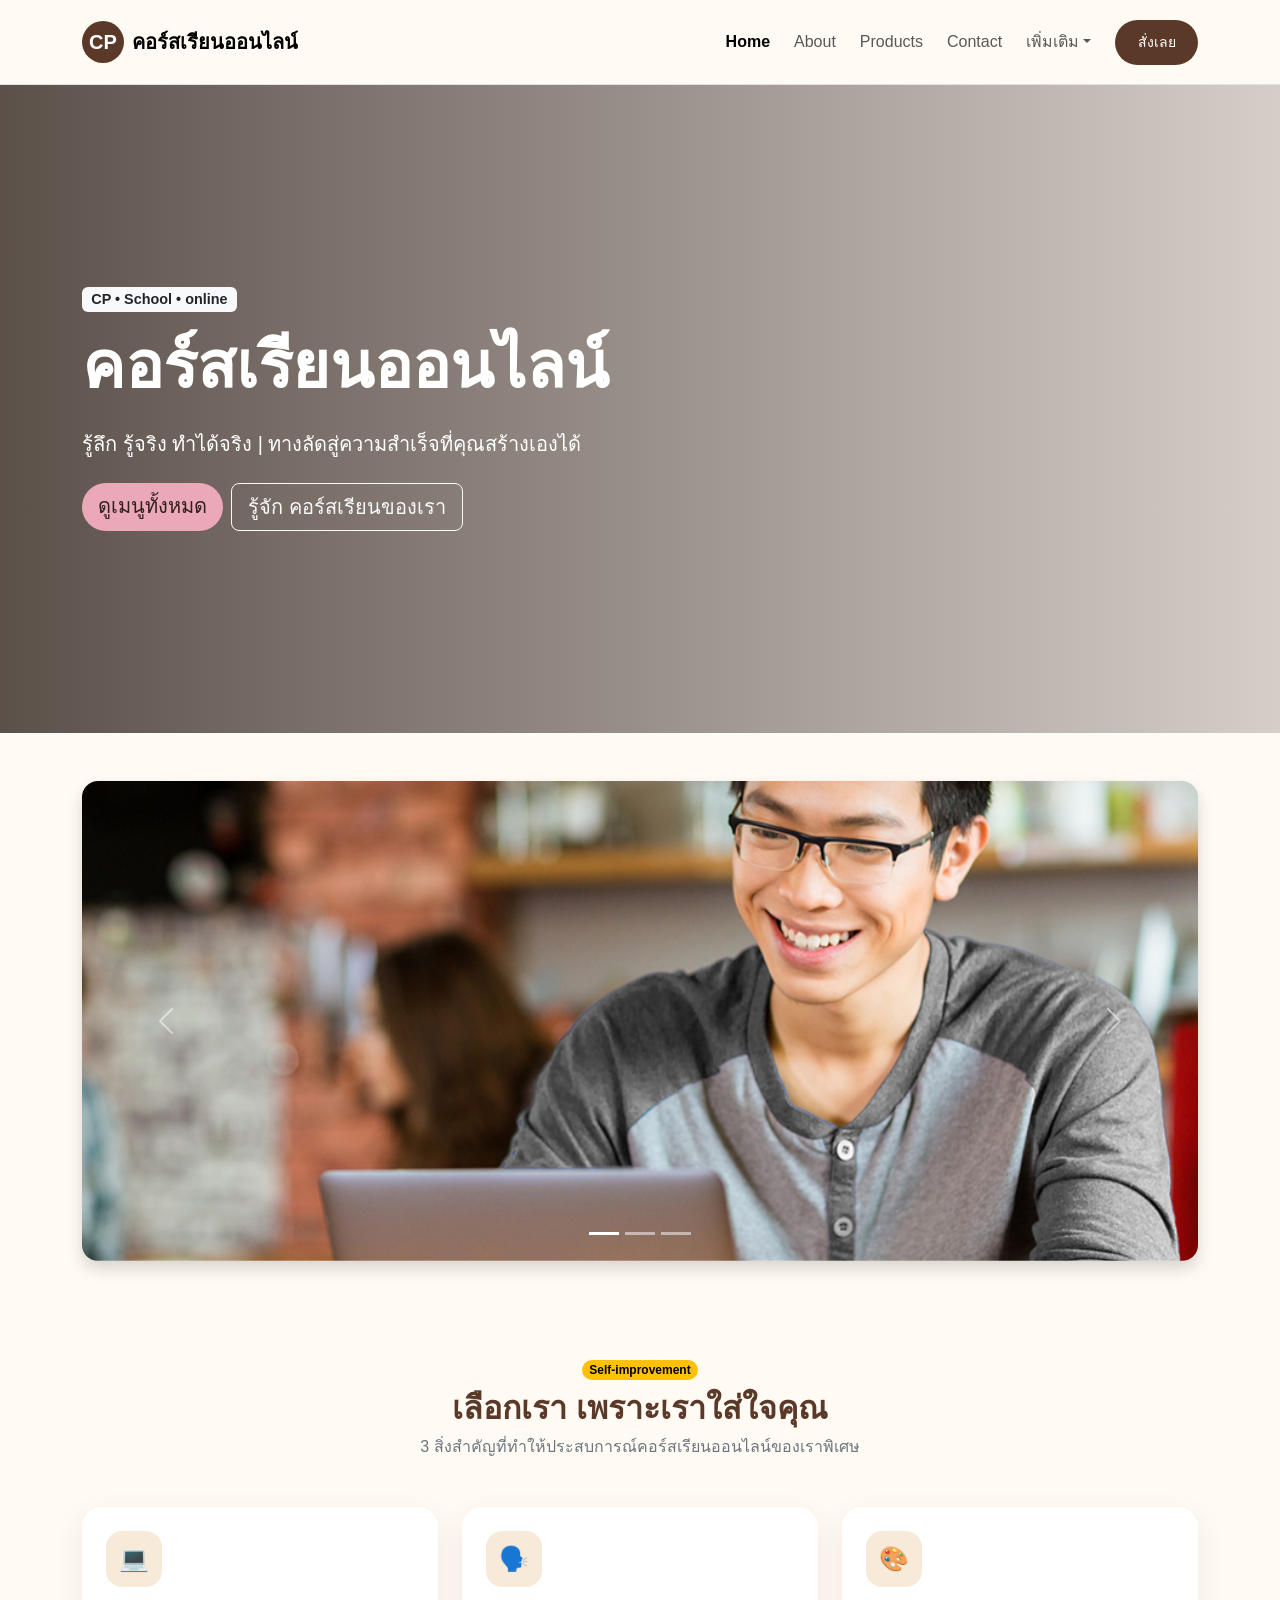
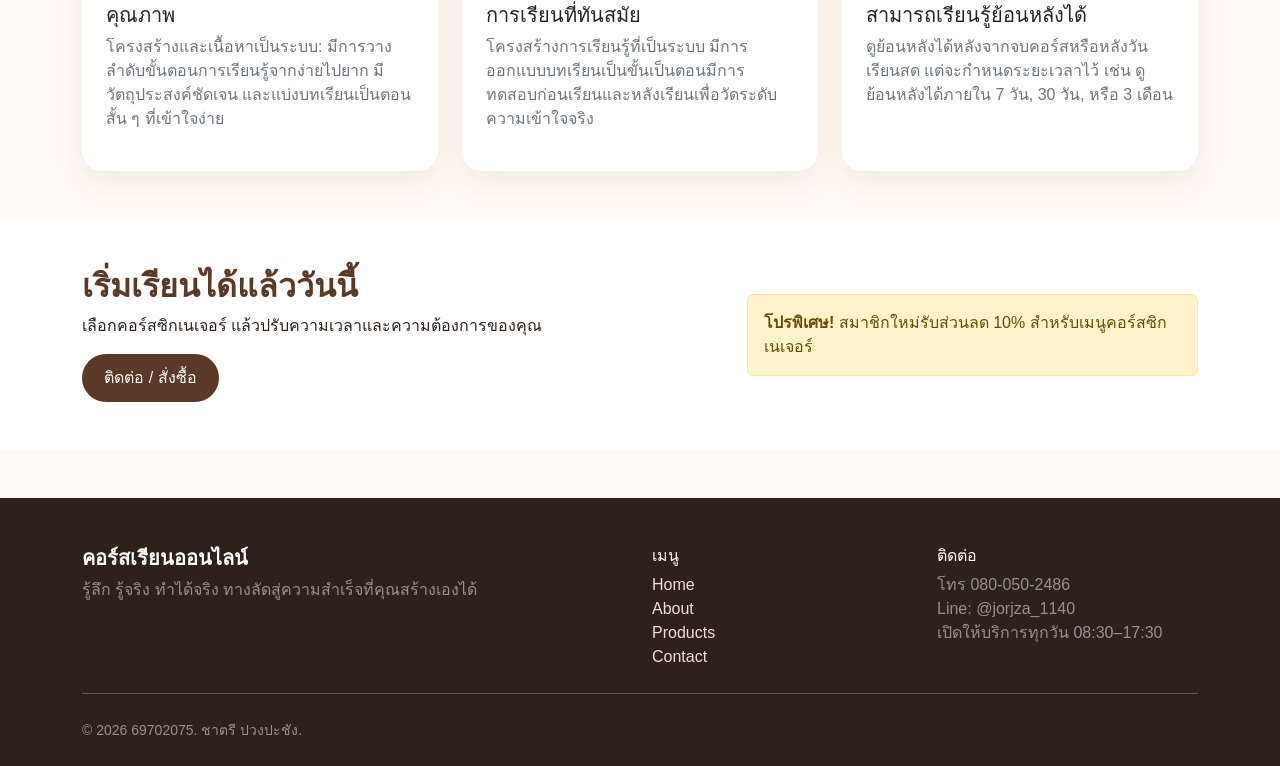
<file: index.html>
<!doctype html>
<html lang="th">

<head>
  <meta charset="utf-8">
  <meta name="viewport" content="width=device-width, initial-scale=1">
  <title>Home | คอร์สเรียนออนไลน์</title>
  <link href="https://cdn.jsdelivr.net/npm/bootstrap@5.3.3/dist/css/bootstrap.min.css" rel="stylesheet">
  <link rel="stylesheet" href="css/style.css">
</head>

<body>

  <nav class="navbar navbar-expand-lg sticky-top border-bottom">
    <div class="container py-2">
      <a class="navbar-brand fw-bold d-flex align-items-center" href="index.html" data-page="index.html">
        <span class="brand-bubble">CP</span> คอร์สเรียนออนไลน์
      </a>
      <button class="navbar-toggler" type="button" data-bs-toggle="collapse" data-bs-target="#mainNav"
        aria-controls="mainNav" aria-expanded="false" aria-label="เปิดเมนู">
        <span class="navbar-toggler-icon"></span>
      </button>
      <div class="collapse navbar-collapse" id="mainNav">
        <ul class="navbar-nav ms-auto align-items-lg-center gap-lg-2">
          <li class="nav-item"><a class="nav-link active fw-semibold" href="index.html" data-page="index.html"
              aria-current="page">Home</a></li>
          <li class="nav-item"><a class="nav-link" href="about.html" data-page="about.html">About</a></li>
          <li class="nav-item"><a class="nav-link" href="services.html" data-page="services.html">Products</a></li>
          <li class="nav-item"><a class="nav-link" href="contact.html" data-page="contact.html">Contact</a></li>
          <li class="nav-item dropdown">
            <a class="nav-link dropdown-toggle" href="#" role="button" data-bs-toggle="dropdown">เพิ่มเติม</a>
            <ul class="dropdown-menu dropdown-menu-end">
              <li><a class="dropdown-item" href="services.html" data-page="services.html">เมนูแนะนำ</a></li>
              <li><a class="dropdown-item" href="contact.html" data-page="contact.html">สั่งซื้อ / ติดต่อ</a></li>
            </ul>
          </li>
          <li class="nav-item ms-lg-2"><a class="btn btn-boba btn-sm" href="contact.html"
              data-page="contact.html">สั่งเลย</a></li>
        </ul>
      </div>
    </div>
  </nav>


  <section class="hero">
    <div class="container py-5">
      <div class="col-lg-7">
        <span class="badge text-bg-light text-dark mb-3">CP • School • online</span>
        <h1 class="display-3 fw-bold">คอร์สเรียนออนไลน์</h1>
        <p class="lead my-4">รู้ลึก รู้จริง ทำได้จริง | ทางลัดสู่ความสำเร็จที่คุณสร้างเองได้</p>
        <div class="d-flex gap-2 flex-wrap">
          <a class="btn btn-pink btn-lg" href="services.html" data-page="services.html">ดูเมนูทั้งหมด</a>
          <button class="btn btn-outline-light btn-lg" data-bs-toggle="modal" data-bs-target="#welcomeModal">รู้จัก คอร์สเรียนของเรา
          </button>
        </div>
      </div>
    </div>
  </section>

  <section class="py-5">
    <div class="container">
      <div id="teaCarousel" class="carousel slide rounded-4 overflow-hidden shadow" data-bs-ride="carousel">
        <div class="carousel-indicators"><button type="button" data-bs-target="#teaCarousel" data-bs-slide-to="0"
            class="active"></button><button type="button" data-bs-target="#teaCarousel"
            data-bs-slide-to="1"></button><button type="button" data-bs-target="#teaCarousel"
            data-bs-slide-to="2"></button></div>
        <div class="carousel-inner">
          <div class="carousel-item active"><img
              src="images/Skilllane-Thumbnail.png"
              class="d-block w-100" alt="ชาดำเย็นไข่มุก"></div>
          <div class="carousel-item"><img
              src="images/istock-1218529124.jpg"
              class="d-block w-100" alt="ชานมโกโก้ไข่มุก"></div>
          <div class="carousel-item"><img
              src="images/best-free-online-courses.jpg"
              class="d-block w-100" alt="ชานมไข่มุก"></div>
        </div>
        <button class="carousel-control-prev" type="button" data-bs-target="#teaCarousel" data-bs-slide="prev"><span
            class="carousel-control-prev-icon"></span></button>
        <button class="carousel-control-next" type="button" data-bs-target="#teaCarousel" data-bs-slide="next"><span
            class="carousel-control-next-icon"></span></button>
      </div>
    </div>
  </section>

  <section class="py-5">
    <div class="container">
      <div class="text-center mb-5"><span class="badge rounded-pill text-bg-warning">Self-improvement</span>
        <h2 class="section-title mt-2">เลือกเรา เพราะเราใส่ใจคุณ</h2>
        <p class="text-secondary">3 สิ่งสำคัญที่ทำให้ประสบการณ์คอร์สเรียนออนไลน์ของเราพิเศษ</p>
      </div>
      <div class="row g-4">
        <div class="col-md-4">
          <div class="card h-100 p-4">
            <div class="feature-icon mb-3">💻</div>
            <h5>คุณภาพ</h5>
            <p class="text-secondary">โครงสร้างและเนื้อหาเป็นระบบ: มีการวางลำดับขั้นตอนการเรียนรู้จากง่ายไปยาก มีวัตถุประสงค์ชัดเจน และแบ่งบทเรียนเป็นตอนสั้น ๆ ที่เข้าใจง่าย</p>
          </div>
        </div>
        <div class="col-md-4">
          <div class="card h-100 p-4">
            <div class="feature-icon mb-3">🗣️</div>
            <h5>การเรียนที่ทันสมัย</h5>
            <p class="text-secondary">โครงสร้างการเรียนรู้ที่เป็นระบบ มีการออกแบบบทเรียนเป็นขั้นเป็นตอนมีการทดสอบก่อนเรียนและหลังเรียนเพื่อวัดระดับความเข้าใจจริง</p>
          </div>
        </div>
        <div class="col-md-4">
          <div class="card h-100 p-4">
            <div class="feature-icon mb-3">🎨</div>
            <h5>สามารถเรียนรู้ย้อนหลังได้</h5>
            <p class="text-secondary">ดูย้อนหลังได้หลังจากจบคอร์สหรือหลังวันเรียนสด แต่จะกำหนดระยะเวลาไว้ เช่น ดูย้อนหลังได้ภายใน 7 วัน, 30 วัน, หรือ 3 เดือน</p>
          </div>
        </div>
      </div>
    </div>
  </section>

  <section class="py-5 bg-white">
    <div class="container">
      <div class="row align-items-center g-4">
        <div class="col-lg-7">
          <h2 class="section-title">เริ่มเรียนได้แล้ววันนี้</h2>
          <p>เลือกคอร์สซิกเนเจอร์ แล้วปรับความเวลาและความต้องการของคุณ</p><a href="contact.html"
            data-page="contact.html" class="btn btn-boba">ติดต่อ / สั่งซื้อ</a>
        </div>
        <div class="col-lg-5">
          <div class="alert alert-warning mb-0"><strong>โปรพิเศษ!</strong> สมาชิกใหม่รับส่วนลด 10% สำหรับเมนูคอร์สซิกเนเจอร์
          </div>
        </div>
      </div>
    </div>
  </section>

  <div class="modal fade" id="welcomeModal" tabindex="-1" aria-hidden="true">
    <div class="modal-dialog modal-dialog-centered">
      <div class="modal-content rounded-4 border-0">
        <div class="modal-header">
          <h5 class="modal-title">ยินดีต้อนรับสู่ CP คอร์สเรียนออนไลน์</h5><button type="button" class="btn-close"
            data-bs-dismiss="modal"></button>
        </div>
        <div class="modal-body">เว็บไซต์ที่นำเสนอเมนูคอร์สเรียนออนไลน์และช่องทางติดต่อ</div>
        <div class="modal-footer"><a href="services.html" data-page="services.html" class="btn btn-boba">ไปดูเมนู</a>
        </div>
      </div>
    </div>
  </div>


  <footer class="pt-5 pb-4 mt-5">
    <div class="container">
      <div class="row g-4">
        <div class="col-md-6">
          <h5 class="fw-bold">คอร์สเรียนออนไลน์ </h5>
          <p class="mb-0 text-white-50">รู้ลึก รู้จริง ทำได้จริง ทางลัดสู่ความสำเร็จที่คุณสร้างเองได้</p>
        </div>
        <div class="col-md-3">
          <h6>เมนู</h6><a href="index.html">Home</a><br><a href="about.html">About</a><br><a
            href="services.html">Products</a><br><a href="contact.html">Contact</a>
        </div>
        <div class="col-md-3">
          <h6>ติดต่อ</h6>
          <p class="text-white-50 mb-0">โทร 080-050-2486<br>Line: @jorjza_1140<br>เปิดให้บริการทุกวัน 08:30–17:30</p>
        </div>
      </div>
      <hr class="border-light opacity-25 my-4">
      <small class="text-white-50">© <span class="current-year"></span> 69702075. ชาตรี ปวงปะชัง.</small>
    </div>
  </footer>

  <script src="https://cdn.jsdelivr.net/npm/bootstrap@5.3.3/dist/js/bootstrap.bundle.min.js"></script>
  <script src="js/script.js"></script>
</body>

</html>
</file>
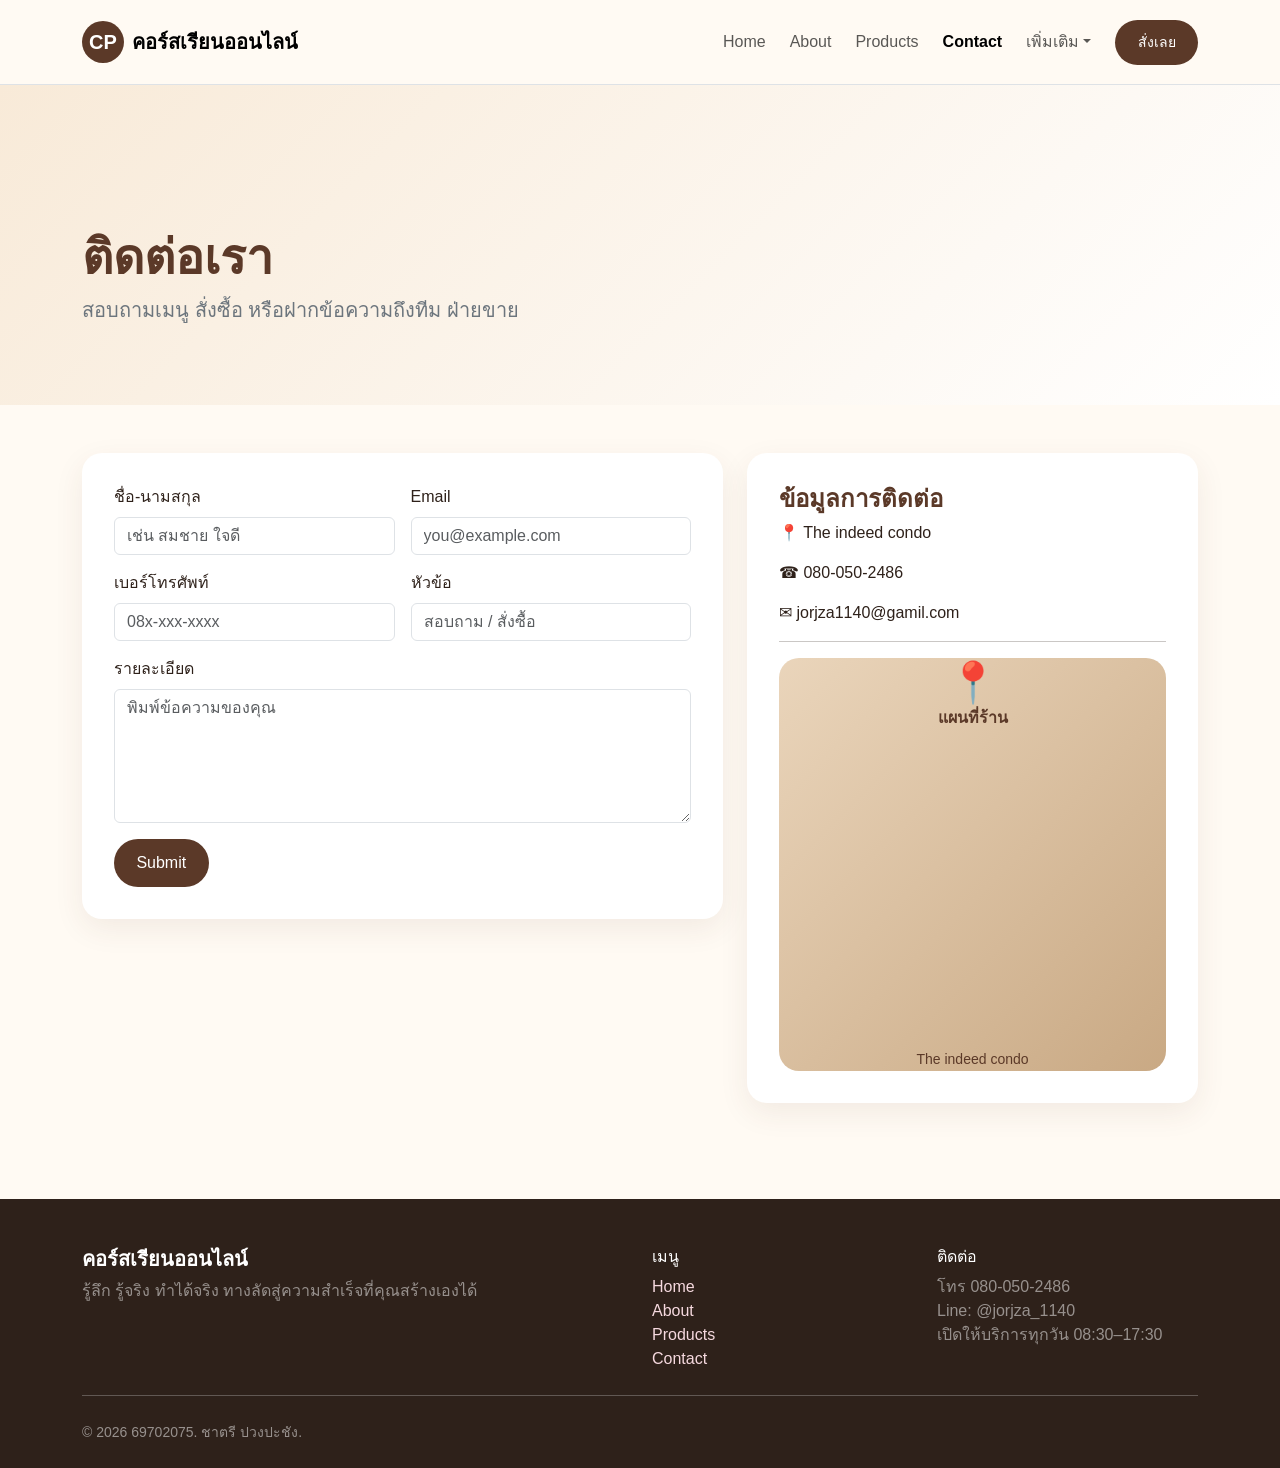
<file: contact.html>
<!doctype html>
<html lang="th">

<head>
  <meta charset="utf-8">
  <meta name="viewport" content="width=device-width, initial-scale=1">
  <title>Contact | คอร์สเรียนออนไลน์</title>
  <link href="https://cdn.jsdelivr.net/npm/bootstrap@5.3.3/dist/css/bootstrap.min.css" rel="stylesheet">
  <link rel="stylesheet" href="css/style.css">
</head>

<body>

  <nav class="navbar navbar-expand-lg sticky-top border-bottom">
    <div class="container py-2">
      <a class="navbar-brand fw-bold d-flex align-items-center" href="index.html" data-page="index.html">
        <span class="brand-bubble">CP</span> คอร์สเรียนออนไลน์
      </a>
      <button class="navbar-toggler" type="button" data-bs-toggle="collapse" data-bs-target="#mainNav"
        aria-controls="mainNav" aria-expanded="false" aria-label="เปิดเมนู">
        <span class="navbar-toggler-icon"></span>
      </button>
      <div class="collapse navbar-collapse" id="mainNav">
        <ul class="navbar-nav ms-auto align-items-lg-center gap-lg-2">
          <li class="nav-item"><a class="nav-link" href="index.html" data-page="index.html">Home</a></li>
          <li class="nav-item"><a class="nav-link" href="about.html" data-page="about.html">About</a></li>
          <li class="nav-item"><a class="nav-link" href="services.html" data-page="services.html">Products</a></li>
          <li class="nav-item"><a class="nav-link active fw-semibold" href="contact.html" data-page="contact.html"
              aria-current="page">Contact</a></li>
          <li class="nav-item dropdown">
            <a class="nav-link dropdown-toggle" href="#" role="button" data-bs-toggle="dropdown">เพิ่มเติม</a>
            <ul class="dropdown-menu dropdown-menu-end">
              <li><a class="dropdown-item" href="services.html" data-page="services.html">เมนูแนะนำ</a></li>
              <li><a class="dropdown-item" href="contact.html" data-page="contact.html">สั่งซื้อ / ติดต่อ</a></li>
            </ul>
          </li>
          <li class="nav-item ms-lg-2"><a class="btn btn-boba btn-sm" href="contact.html"
              data-page="contact.html">สั่งเลย</a></li>
        </ul>
      </div>
    </div>
  </nav>


  <section class="page-hero">
    <div class="container">
      <nav aria-label="breadcrumb">
        <ol class="breadcrumb"></ol>
      </nav>
      <h1 class="display-5 fw-bold section-title mt-3">ติดต่อเรา</h1>
      <p class="lead text-secondary">สอบถามเมนู สั่งซื้อ หรือฝากข้อความถึงทีม ฝ่ายขาย</p>
    </div>
  </section>
  <section class="py-5">
    <div class="container">
      <div class="row g-4">
        <div class="col-lg-7">
          <div class="contact-box">
            <div id="formAlert" class="alert alert-success d-none">ส่งข้อความเรียบร้อยแล้ว! (ตัวอย่างเว็บไซต์ —
              ยังไม่ได้เชื่อมระบบหลังบ้าน)</div>
            <form id="contactForm">
              <div class="row g-3">
                <div class="col-md-6"><label class="form-label">ชื่อ-นามสกุล</label><input class="form-control" required
                    placeholder="เช่น สมชาย ใจดี"></div>
                <div class="col-md-6"><label class="form-label">Email</label><input type="email" class="form-control"
                    required placeholder="you@example.com"></div>
                <div class="col-md-6"><label class="form-label">เบอร์โทรศัพท์</label><input type="tel"
                    class="form-control" required placeholder="08x-xxx-xxxx"></div>
                <div class="col-md-6"><label class="form-label">หัวข้อ</label><input class="form-control" required
                    placeholder="สอบถาม / สั่งซื้อ"></div>
                <div class="col-12"><label class="form-label">รายละเอียด</label><textarea class="form-control" rows="5"
                    required placeholder="พิมพ์ข้อความของคุณ"></textarea></div>
                <div class="col-12"><button class="btn btn-boba" type="submit">Submit</button></div>
              </div>
            </form>
          </div>
        </div>
        <div class="col-lg-5">
          <div class="contact-box h-100">
            <h4 class="section-title">ข้อมูลการติดต่อ</h4>
            <p>📍 The indeed condo </p>
            <p>☎  080-050-2486 </p>
            <p>✉  jorjza1140@gamil.com </p>
            <hr>
            <div class="map-box">
              <div>
                <div class="display-6">📍</div><strong>แผนที่ร้าน </strong><iframe src="https://www.google.com/maps/embed?pb=!1m18!1m12!1m3!1d5641.899309665566!2d101.06488737627349!3d13.453482275657533!2m3!1f0!2f0!3f0!3m2!1i1024!2i768!4f13.1!3m3!1m2!1s0x311d37e83ceaff7f%3A0x29604f57fe32c7f4!2z4LiU4Li0IOC4reC4tOC4meC4lOC4teC5iuC4lCDguITguK3guJnguYLguJQg4Lie4Liy4Lij4LmM4LiEIOC4reC4oeC4leC4sA!5e0!3m2!1sth!2sth!4v1790500254244!5m2!1sth!2sth" width="462" height="310" style="border:0;" allowfullscreen="" loading="lazy" referrerpolicy="strict-origin-when-cross-origin"></iframe>
                <br><small>The indeed condo</small>
              </div>
            </div>
          </div>
        </div>
      </div>
    </div>
  </section>


 <footer class="pt-5 pb-4 mt-5">
    <div class="container">
      <div class="row g-4">
        <div class="col-md-6">
          <h5 class="fw-bold">คอร์สเรียนออนไลน์ </h5>
          <p class="mb-0 text-white-50">รู้ลึก รู้จริง ทำได้จริง ทางลัดสู่ความสำเร็จที่คุณสร้างเองได้</p>
        </div>
        <div class="col-md-3">
          <h6>เมนู</h6><a href="index.html">Home</a><br><a href="about.html">About</a><br><a
            href="services.html">Products</a><br><a href="contact.html">Contact</a>
        </div>
        <div class="col-md-3">
          <h6>ติดต่อ</h6>
          <p class="text-white-50 mb-0">โทร 080-050-2486<br>Line: @jorjza_1140<br>เปิดให้บริการทุกวัน 08:30–17:30</p>
        </div>
      </div>
      <hr class="border-light opacity-25 my-4">
      <small class="text-white-50">© <span class="current-year"></span> 69702075. ชาตรี ปวงปะชัง.</small>
    </div>
  </footer>

  <script src="https://cdn.jsdelivr.net/npm/bootstrap@5.3.3/dist/js/bootstrap.bundle.min.js"></script>
  <script src="js/script.js"></script>
</body>

</html>
</file>
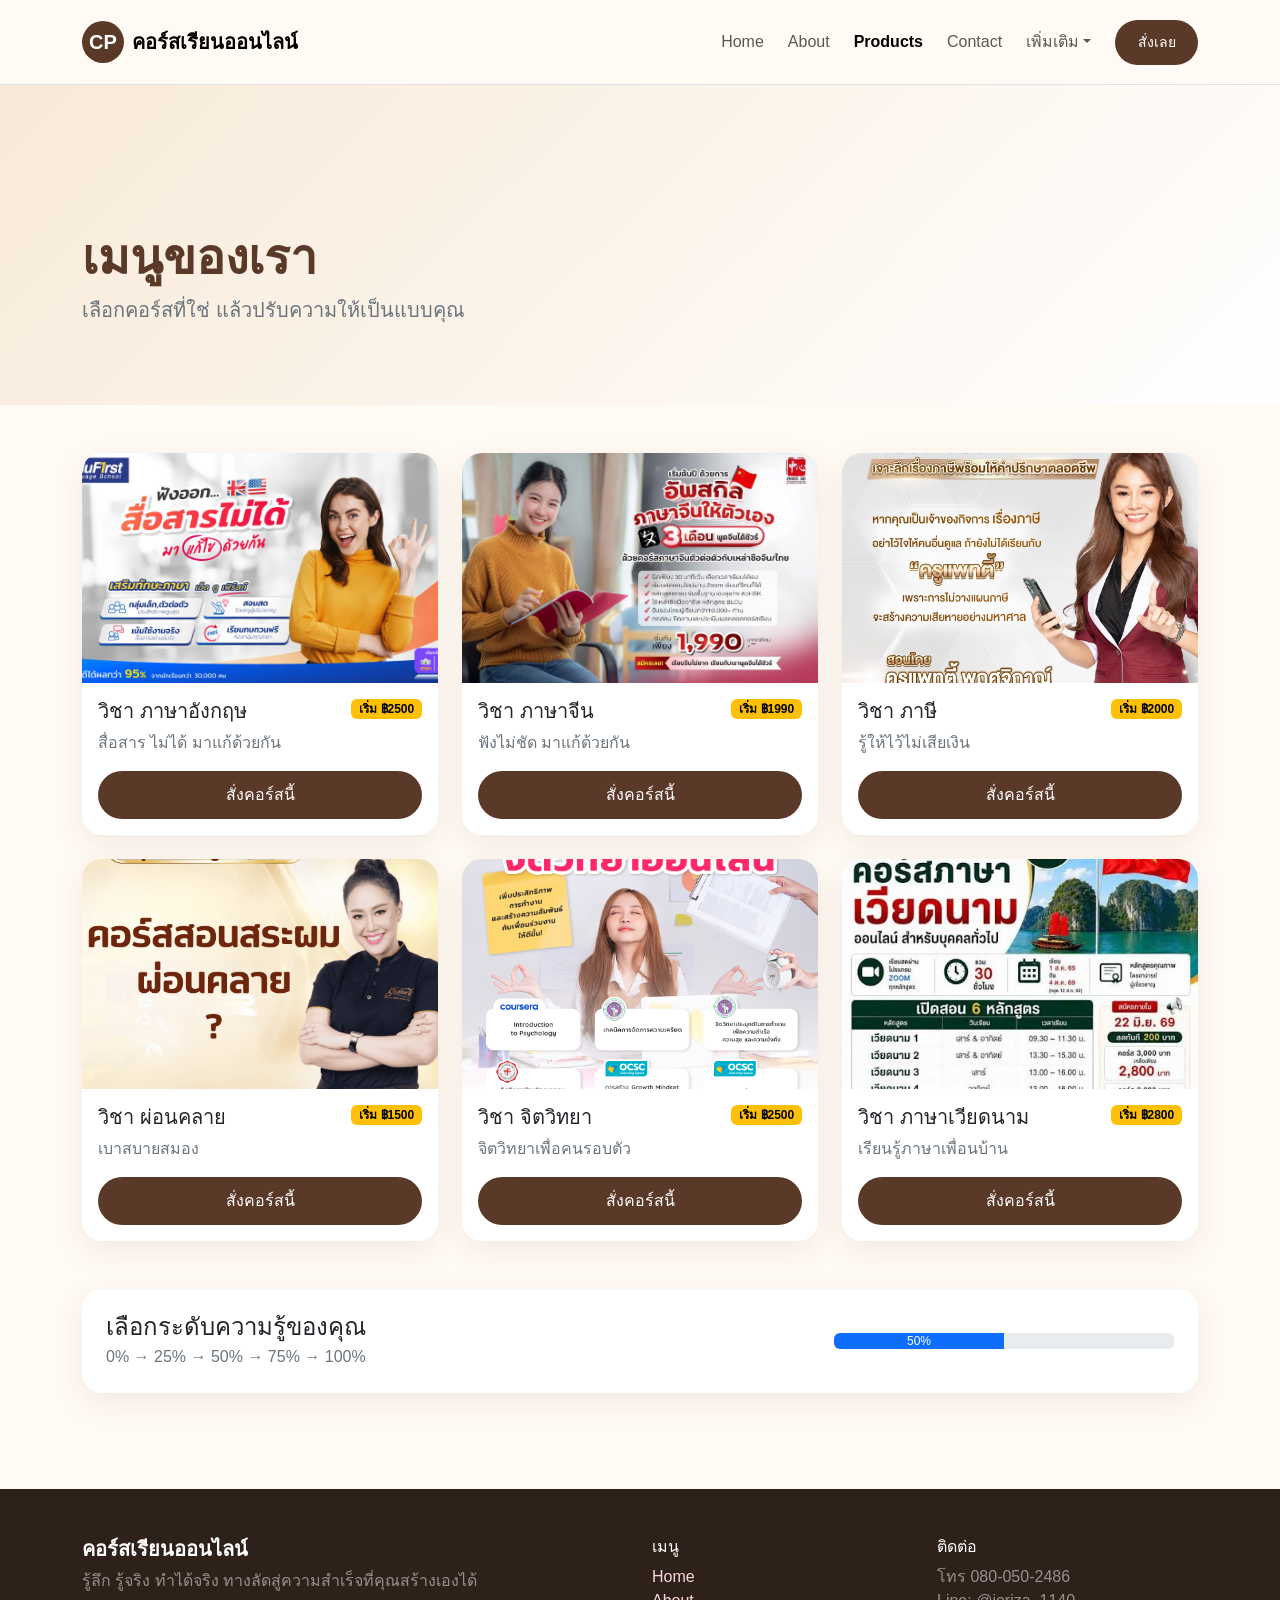
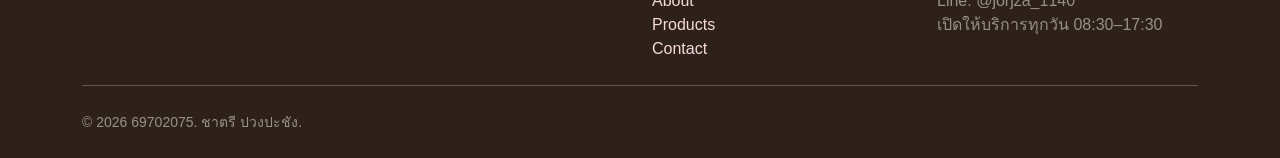
<file: services.html>
<!doctype html>
<html lang="th">

<head>
  <meta charset="utf-8">
  <meta name="viewport" content="width=device-width, initial-scale=1">
  <title>Products | คอร์สเรียนออนไลน์</title>
  <link href="https://cdn.jsdelivr.net/npm/bootstrap@5.3.3/dist/css/bootstrap.min.css" rel="stylesheet">
  <link rel="stylesheet" href="css/style.css">
</head>

<body>

  <nav class="navbar navbar-expand-lg sticky-top border-bottom">
    <div class="container py-2">
      <a class="navbar-brand fw-bold d-flex align-items-center" href="index.html" data-page="index.html">
        <span class="brand-bubble">CP</span> คอร์สเรียนออนไลน์
      </a>
      <button class="navbar-toggler" type="button" data-bs-toggle="collapse" data-bs-target="#mainNav"
        aria-controls="mainNav" aria-expanded="false" aria-label="เปิดเมนู">
        <span class="navbar-toggler-icon"></span>
      </button>
      <div class="collapse navbar-collapse" id="mainNav">
        <ul class="navbar-nav ms-auto align-items-lg-center gap-lg-2">
          <li class="nav-item"><a class="nav-link" href="index.html" data-page="index.html">Home</a></li>
          <li class="nav-item"><a class="nav-link" href="about.html" data-page="about.html">About</a></li>
          <li class="nav-item"><a class="nav-link active fw-semibold" href="services.html" data-page="services.html"
              aria-current="page">Products</a></li>
          <li class="nav-item"><a class="nav-link" href="contact.html" data-page="contact.html">Contact</a></li>
          <li class="nav-item dropdown">
            <a class="nav-link dropdown-toggle" href="#" role="button" data-bs-toggle="dropdown">เพิ่มเติม</a>
            <ul class="dropdown-menu dropdown-menu-end">
              <li><a class="dropdown-item" href="services.html" data-page="services.html">เมนูแนะนำ</a></li>
              <li><a class="dropdown-item" href="contact.html" data-page="contact.html">สั่งซื้อ / ติดต่อ</a></li>
            </ul>
          </li>
          <li class="nav-item ms-lg-2"><a class="btn btn-boba btn-sm" href="contact.html"
              data-page="contact.html">สั่งเลย</a></li>
        </ul>
      </div>
    </div>
  </nav>


  <section class="page-hero">
    <div class="container">
      <nav aria-label="breadcrumb">
        <ol class="breadcrumb"></ol>
      </nav>
      <h1 class="display-5 fw-bold section-title mt-3">เมนูของเรา</h1>
      <p class="lead text-secondary">เลือกคอร์สที่ใช่ แล้วปรับความให้เป็นแบบคุณ</p>
    </div>
  </section>
  <section class="py-5">
    <div class="container">
      <div class="row g-4">
        <div class="col-sm-6 col-lg-4">
          <div class="card product-card h-100">
            <img src="images/ฟังภาษาอังกฤษออก-แต่พูดไม่ได้-เรียนพูดภาษาอังกฤษ-ครูต่างชาติ-edufirst.jpg"
              class="card-img-top" alt="Classic Milk Tea">
            <div class="card-body d-flex flex-column">
              <div class="d-flex justify-content-between align-items-start gap-2">
                <h5 class="card-title">วิชา ภาษาอังกฤษ</h5><span class="badge text-bg-warning">เริ่ม ฿2500</span>
              </div>
              <p class="card-text text-secondary">สื่อสาร ไม่ได้ มาแก้ด้วยกัน</p><a href="contact.html"
                data-page="contact.html" class="btn btn-boba mt-auto">สั่งคอร์สนี้</a>
            </div>
          </div>
        </div>
        <div class="col-sm-6 col-lg-4">
          <div class="card product-card h-100">
            <img src="images/คอร์สเรียนภาษาจีนออนไลน์5.webp"
              class="card-img-top" alt="ชาดำเย็นไข่มุก">
            <div class="card-body d-flex flex-column">
              <div class="d-flex justify-content-between align-items-start gap-2">
                <h5 class="card-title">วิชา ภาษาจีน</h5><span class="badge text-bg-warning">เริ่ม ฿1990</span>
              </div>
              <p class="card-text text-secondary">ฟังไม่ชัด มาแก้ด้วยกัน</p><a href="contact.html"
                data-page="contact.html" class="btn btn-boba mt-auto">สั่งคอร์สนี้</a>
            </div>
          </div>
        </div>
        <div class="col-sm-6 col-lg-4">
          <div class="card product-card h-100">
            <img src="images/Tax.jpg"
              class="card-img-top" alt="Matcha Latte">
            <div class="card-body d-flex flex-column">
              <div class="d-flex justify-content-between align-items-start gap-2">
                <h5 class="card-title">วิชา ภาษี</h5><span class="badge text-bg-warning">เริ่ม ฿2000</span>
              </div>
              <p class="card-text text-secondary">รู้ให้ไว้ไม่เสียเงิน</p><a href="contact.html"
                data-page="contact.html" class="btn btn-boba mt-auto">สั่งคอร์สนี้</a>
            </div>
          </div>
        </div>
        <div class="col-sm-6 col-lg-4">
          <div class="card product-card h-100">
            <img src="images/คอร์สสอนสระผม-ผ่อนคลาย.png"
              class="card-img-top" alt="Matcha Latte">
            <div class="card-body d-flex flex-column">
              <div class="d-flex justify-content-between align-items-start gap-2">
                <h5 class="card-title">วิชา ผ่อนคลาย</h5><span class="badge text-bg-warning">เริ่ม ฿1500</span>
              </div>
              <p class="card-text text-secondary">เบาสบายสมอง</p><a href="contact.html"
                data-page="contact.html" class="btn btn-boba mt-auto">สั่งคอร์สนี้</a>
            </div>
          </div>
        </div>
        <div class="col-sm-6 col-lg-4">
          <div class="card product-card h-100">
            <img src="images/คอร์สเรียนจิตวิทยา-1.webp"
              class="card-img-top" alt="Matcha Latte">
            <div class="card-body d-flex flex-column">
              <div class="d-flex justify-content-between align-items-start gap-2">
                <h5 class="card-title">วิชา จิตวิทยา</h5><span class="badge text-bg-warning">เริ่ม ฿2500</span>
              </div>
              <p class="card-text text-secondary">จิตวิทยาเพื่อคนรอบตัว</p><a href="contact.html"
                data-page="contact.html" class="btn btn-boba mt-auto">สั่งคอร์สนี้</a>
            </div>
          </div>
        </div>
        <div class="col-sm-6 col-lg-4">
          <div class="card product-card h-100">
            <img src="images/เวียดนาม.jpg"
              class="card-img-top" alt="Matcha Latte">
            <div class="card-body d-flex flex-column">
              <div class="d-flex justify-content-between align-items-start gap-2">
                <h5 class="card-title">วิชา ภาษาเวียดนาม</h5><span class="badge text-bg-warning">เริ่ม ฿2800</span>
              </div>
              <p class="card-text text-secondary">เรียนรู้ภาษาเพื่อนบ้าน</p><a href="contact.html"
                data-page="contact.html" class="btn btn-boba mt-auto">สั่งคอร์สนี้</a>
            </div>
          </div>
        </div>
  </section>
  <section class="pb-5">
    <div class="container">
      <div class="card p-4">
        <div class="row align-items-center">
          <div class="col-md-8">
            <h4 class="mb-1">เลือกระดับความรู้ของคุณ</h4>
            <p class="text-secondary mb-md-0">0% → 25% → 50% → 75% → 100%</p>
          </div>
          <div class="col-md-4">
            <div class="progress" role="progressbar" aria-label="ตัวอย่างระดับความหวาน" aria-valuenow="50"
              aria-valuemin="0" aria-valuemax="100">
              <div class="progress-bar" style="width:50%">50%</div>
            </div>
          </div>
        </div>
      </div>
    </div>
  </section>


  <footer class="pt-5 pb-4 mt-5">
    <div class="container">
      <div class="row g-4">
        <div class="col-md-6">
          <h5 class="fw-bold">คอร์สเรียนออนไลน์ </h5>
          <p class="mb-0 text-white-50">รู้ลึก รู้จริง ทำได้จริง ทางลัดสู่ความสำเร็จที่คุณสร้างเองได้</p>
        </div>
        <div class="col-md-3">
          <h6>เมนู</h6><a href="index.html">Home</a><br><a href="about.html">About</a><br><a
            href="services.html">Products</a><br><a href="contact.html">Contact</a>
        </div>
        <div class="col-md-3">
          <h6>ติดต่อ</h6>
          <p class="text-white-50 mb-0">โทร 080-050-2486<br>Line: @jorjza_1140<br>เปิดให้บริการทุกวัน 08:30–17:30</p>
        </div>
      </div>
      <hr class="border-light opacity-25 my-4">
      <small class="text-white-50">© <span class="current-year"></span> 69702075. ชาตรี ปวงปะชัง.</small>
    </div>
  </footer>

  <script src="https://cdn.jsdelivr.net/npm/bootstrap@5.3.3/dist/js/bootstrap.bundle.min.js"></script>
  <script src="js/script.js"></script>
</body>

</html>
</file>
<file: css/style.css>
:root {
  --milk: #fffaf3;
  --brown: #5b3928;
  --tea: #8b5e3c;
  --pink: #eaa8b8;
  --cream: #f8ead8;
  --dark: #2e211a;
}

body {
  font-family: "Segoe UI", Tahoma, sans-serif;
  background: var(--milk);
  color: var(--dark);
}

.navbar {
  background: rgba(255, 250, 243, .96) !important;
  backdrop-filter: blur(8px);
}

.brand-bubble {
  width: 42px;
  height: 42px;
  border-radius: 50%;
  background: var(--brown);
  display: inline-flex;
  align-items: center;
  justify-content: center;
  color: #fff;
  font-weight: 700;
  margin-right: .5rem;
}

.hero {
  min-height: 72vh;
  background: linear-gradient(90deg, rgba(46, 33, 26, .78), rgba(46, 33, 26, .2)), url("https://eastspu-my.sharepoint.com/:i:/r/personal/41970137_chonburi_spu_ac_th/Documents/001%20%E0%B8%A7%E0%B8%B4%E0%B8%8A%E0%B8%B2%E0%B8%97%E0%B8%B5%E0%B9%88%E0%B8%AA%E0%B8%AD%E0%B8%99/ICT12267-WEB/%E0%B8%82%E0%B9%89%E0%B8%AD%E0%B8%A1%E0%B8%B9%E0%B8%A5%E0%B8%AA%E0%B8%AD%E0%B8%9A%E0%B8%81%E0%B8%A5%E0%B8%B2%E0%B8%87%E0%B8%A0%E0%B8%B2%E0%B8%84/banner.png?d=wf0cb80cc40a949188f5539ab338336df&csf=1&web=1&e=6lUXbq") center/cover;
  display: flex;
  align-items: center;
  color: #fff;
}

.hero .badge {
  font-size: .9rem;
}

.section-title {
  color: var(--brown);
  font-weight: 800;
}

.card {
  border: 0;
  border-radius: 1.25rem;
  overflow: hidden;
  box-shadow: 0 10px 30px rgba(91, 57, 40, .08);
}

.card img {
  object-fit: cover;
}

.product-card img {
  height: 230px;
}

.feature-icon {
  width: 56px;
  height: 56px;
  border-radius: 1rem;
  background: var(--cream);
  display: flex;
  align-items: center;
  justify-content: center;
  font-size: 1.5rem;
}

.btn-boba {
  background: var(--brown);
  color: #fff;
  border-radius: 999px;
  padding: .75rem 1.4rem;
  border: 0;
}

.btn-boba:hover {
  background: #3f281d;
  color: #fff;
}

.btn-pink {
  background: var(--pink);
  color: #2e211a;
  border-radius: 999px;
  border: 0;
}

.page-hero {
  padding: 8rem 0 4rem;
  background: linear-gradient(135deg, var(--cream), #fff);
}

.breadcrumb {
  margin-bottom: 0;
}

.contact-box {
  background: #fff;
  border-radius: 1.25rem;
  padding: 2rem;
  box-shadow: 0 10px 30px rgba(91, 57, 40, .08);
}

footer {
  background: #2e211a;
  color: #fff;
}

footer a {
  color: #f6d9df;
  text-decoration: none;
}

.map-box {
  min-height: 310px;
  border-radius: 1.25rem;
  background: linear-gradient(135deg, #ead5bb, #c9a984);
  display: flex;
  align-items: center;
  justify-content: center;
  text-align: center;
  color: var(--brown);
}

.carousel img {
  height: 480px;
  object-fit: cover;
}

@media(max-width:767px) {
  .hero {
    min-height: 65vh
  }

  .carousel img {
    height: 300px
  }

  .hero h1 {
    font-size: 2.4rem;
  }
}
</file>
